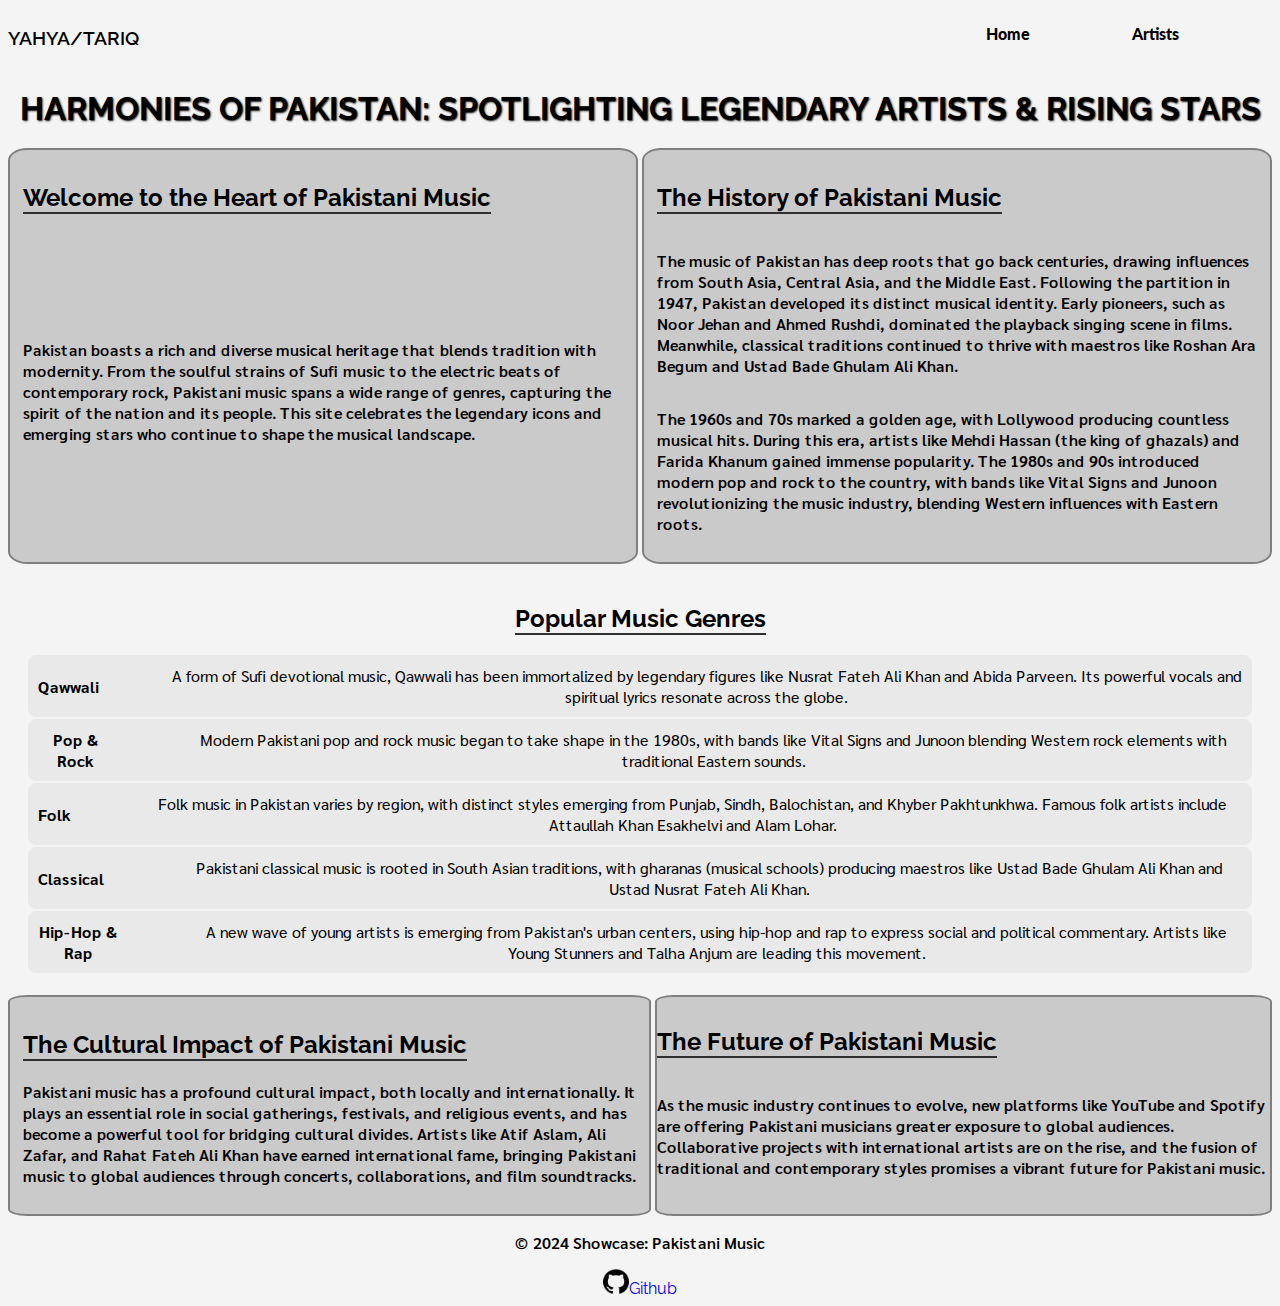
<file: index.html>
<!DOCTYPE html>
<html lang="en">
<head>
    <meta charset="UTF-8">
    <meta name="viewport" content="width=device-width, initial-scale=1.0">
    <title>Showcase: Pakistani Music</title>
    <link href="https://fonts.googleapis.com/css2?family=Raleway:ital,wght@0,800;1,800&display=swap" rel="stylesheet">
    <link href="https://fonts.googleapis.com/css2?family=Lato:wght@100;900&display=swap" rel="stylesheet">
    <link href="https://fonts.googleapis.com/css2?family=Sarabun:ital,wght@0,100;0,200;0,300;0,400;0,500;0,600;0,700;0,800;1,100;1,200;1,300;1,400;1,500;1,600;1,700;1,800&family=Satisfy&display=swap" rel="stylesheet">
    <link rel="stylesheet" href="styles.css">
</head>


<header id = "home">
        <nav>
                <p>Yahya/Tariq</p>
                <ul>
                        <li><a href="#home">Home</a></li>
                        <li><a href="artists.html">Artists</a></li>
                </ul>
        </nav>
        <h1>Harmonies of Pakistan: Spotlighting Legendary Artists & Rising Stars</h1>
</header>


<body id = "index">
        <main >
                <div class = "y">
                <section class="intro">
                        <h2>Welcome to the Heart of Pakistani Music</h2>
                        <p>
                                Pakistan boasts a rich and diverse musical heritage that blends tradition with modernity. From the soulful strains of Sufi music to the electric beats of contemporary rock, Pakistani music spans a wide range of genres, capturing the spirit of the nation and its people. This site celebrates the legendary icons and emerging stars who continue to shape the musical landscape.
                        </p>
                </section>

                <section class="history">
                        <h2>The History of Pakistani Music</h2>
                        <p>
                            The music of Pakistan has deep roots that go back centuries, drawing influences from South Asia, Central Asia, and the Middle East. Following the partition in 1947, Pakistan developed its distinct musical identity. Early pioneers, such as Noor Jehan and Ahmed Rushdi, dominated the playback singing scene in films. Meanwhile, classical traditions continued to thrive with maestros like Roshan Ara Begum and Ustad Bade Ghulam Ali Khan.
                        </p>
                        <p>
                            The 1960s and 70s marked a golden age, with Lollywood producing countless musical hits. During this era, artists like Mehdi Hassan (the king of ghazals) and Farida Khanum gained immense popularity. The 1980s and 90s introduced modern pop and rock to the country, with bands like Vital Signs and Junoon revolutionizing the music industry, blending Western influences with Eastern roots.
                        </p>
                    </section>
                </div>
                <div class ="z">
                <section class="genres">
                        <h2>Popular Music Genres</h2>
                        <ul>
                                <li>
                                    <strong>Qawwali</strong> A form of Sufi devotional music, Qawwali has been immortalized by legendary figures like Nusrat Fateh Ali Khan and Abida Parveen. Its powerful vocals and spiritual lyrics resonate across the globe.
                                </li>
                                <li>
                                    <strong>Pop & Rock</strong>  Modern Pakistani pop and rock music began to take shape in the 1980s, with bands like Vital Signs and Junoon blending Western rock elements with traditional Eastern sounds.
                                </li>
                                <li>
                                    <strong>Folk</strong> Folk music in Pakistan varies by region, with distinct styles emerging from Punjab, Sindh, Balochistan, and Khyber Pakhtunkhwa. Famous folk artists include Attaullah Khan Esakhelvi and Alam Lohar.
                                </li>
                                <li>
                                    <strong>Classical</strong> Pakistani classical music is rooted in South Asian traditions, with gharanas (musical schools) producing maestros like Ustad Bade Ghulam Ali Khan and Ustad Nusrat Fateh Ali Khan.
                                </li>
                                <li>
                                    <strong>Hip-Hop & Rap</strong> A new wave of young artists is emerging from Pakistan's urban centers, using hip-hop and rap to express social and political commentary. Artists like Young Stunners and Talha Anjum are leading this movement.
                                </li>
                        </ul>
                </section>
                </div>
                <div class = "x">
                <section class="cultural-impact">
                        <h2>The Cultural Impact of Pakistani Music</h2>
                        <p>
                                Pakistani music has a profound cultural impact, both locally and internationally. It plays an essential role in social gatherings, festivals, and religious events, and has become a powerful tool for bridging cultural divides. Artists like Atif Aslam, Ali Zafar, and Rahat Fateh Ali Khan have earned international fame, bringing Pakistani music to global audiences through concerts, collaborations, and film soundtracks.
                        </p>
                </section>

                <section class="future-of-music">
                        <h2>The Future of Pakistani Music</h2>
                        <p>
                                As the music industry continues to evolve, new platforms like YouTube and Spotify are offering Pakistani musicians greater exposure to global audiences. Collaborative projects with international artists are on the rise, and the fusion of traditional and contemporary styles promises a vibrant future for Pakistani music.
                        </p>
                </section>
                </div>
        </main>
</body>


<footer>
        <p>© 2024 Showcase: Pakistani Music</p>
        <a href="https://github.com/YahyaTariq?tab=repositories"><img src="github.png" alt="Github">Github</a>
</footer>

</html>
</file>
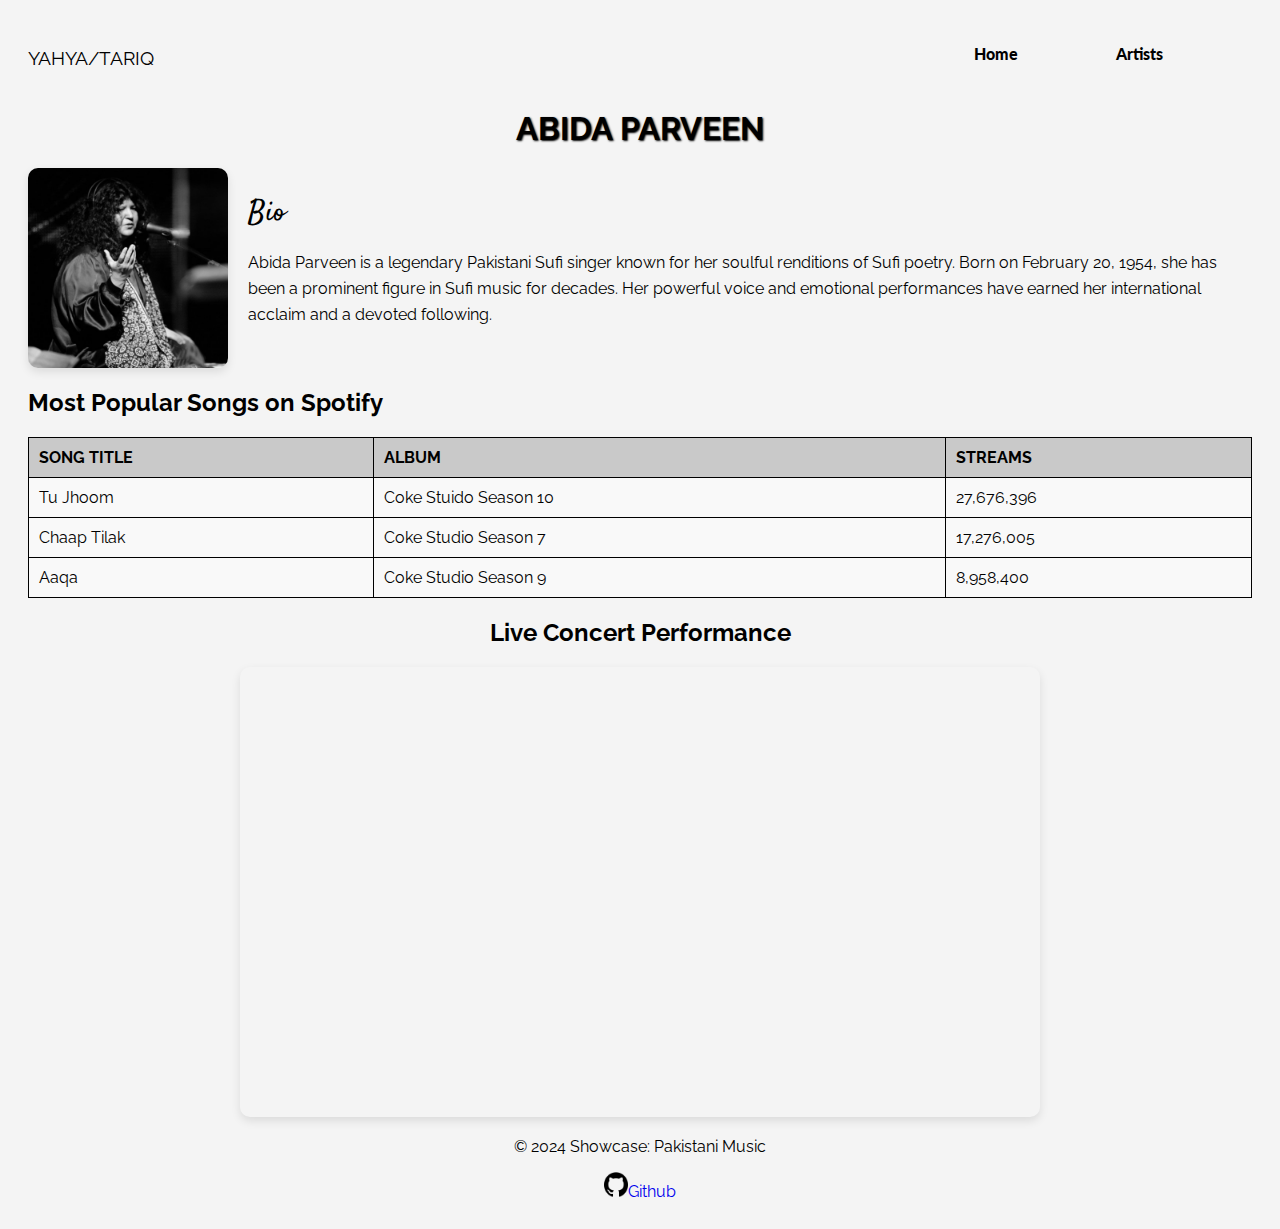
<file: abida-showcase.html>
<!DOCTYPE html>
<html lang="en">
<head>
    <meta charset="UTF-8">
    <meta name="viewport" content="width=device-width, initial-scale=1.0">
    <title>Abida Parveen Showcase</title>
    <link href="https://fonts.googleapis.com/css2?family=Raleway:ital,wght@0,800;1,800&display=swap" rel="stylesheet">
    <link href="https://fonts.googleapis.com/css2?family=Lato:wght@100;900&display=swap" rel="stylesheet">
    <link href="https://fonts.googleapis.com/css2?family=Satisfy&display=swap" rel="stylesheet">
    <link rel="stylesheet" href="styles.css">
</head>

<header id = "home">
    <nav>
        <p>Yahya/Tariq</p>
        <ul>
            <li><a href="index.html">Home</a></li>
            <li><a href="artists.html">Artists</a></li>
        </ul>
    </nav>
    <h1>Abida Parveen</h1>
</header>

<body class = "showcase">
    <main>
        <section class="bio">
            <img src="abida.jpg" alt="Abida Parveen">
            <div>
                <h2>Bio</h2>
                <p>
                    Abida Parveen is a legendary Pakistani Sufi singer known for her soulful renditions of Sufi poetry. Born on February 20, 1954, she has been a prominent figure in Sufi music for decades. Her powerful voice and emotional performances have earned her international acclaim and a devoted following.
                </p>
            </div>
        </section>

        <section class="songs">
            <h2>Most Popular Songs on Spotify</h2>
            <table>
                <thead>
                    <tr>
                        <th>Song Title</th>
                        <th>Album</th>
                        <th>Streams</th>
                    </tr>
                </thead>
                <tbody>
                    <tr>
                        <td>Tu Jhoom</td>
                        <td>Coke Stuido Season 10</td>
                        <td>27,676,396</td>
                    </tr>
                    <tr>
                        <td>Chaap Tilak</td>
                        <td>Coke Studio Season 7</td>
                        <td>17,276,005</td>
                    </tr>
                    <tr>
                        <td>Aaqa</td>
                        <td>Coke Studio Season 9</td>
                        <td>8,958,400</td>
                    </tr>
                </tbody>
            </table>
        </section>

        <section class="video">
            <h2>Live Concert Performance</h2>
            <iframe src="https://www.youtube.com/embed/SvHOYvUXHEM" frameborder="0" allowfullscreen></iframe>
        </section>
    </main>
</body>

<footer>
    <p>© 2024 Showcase: Pakistani Music</p>
    <a href="https://github.com/YahyaTariq?tab=repositories"><img src="github.png" alt="Github">Github</a>
</footer>

</html>
</file>
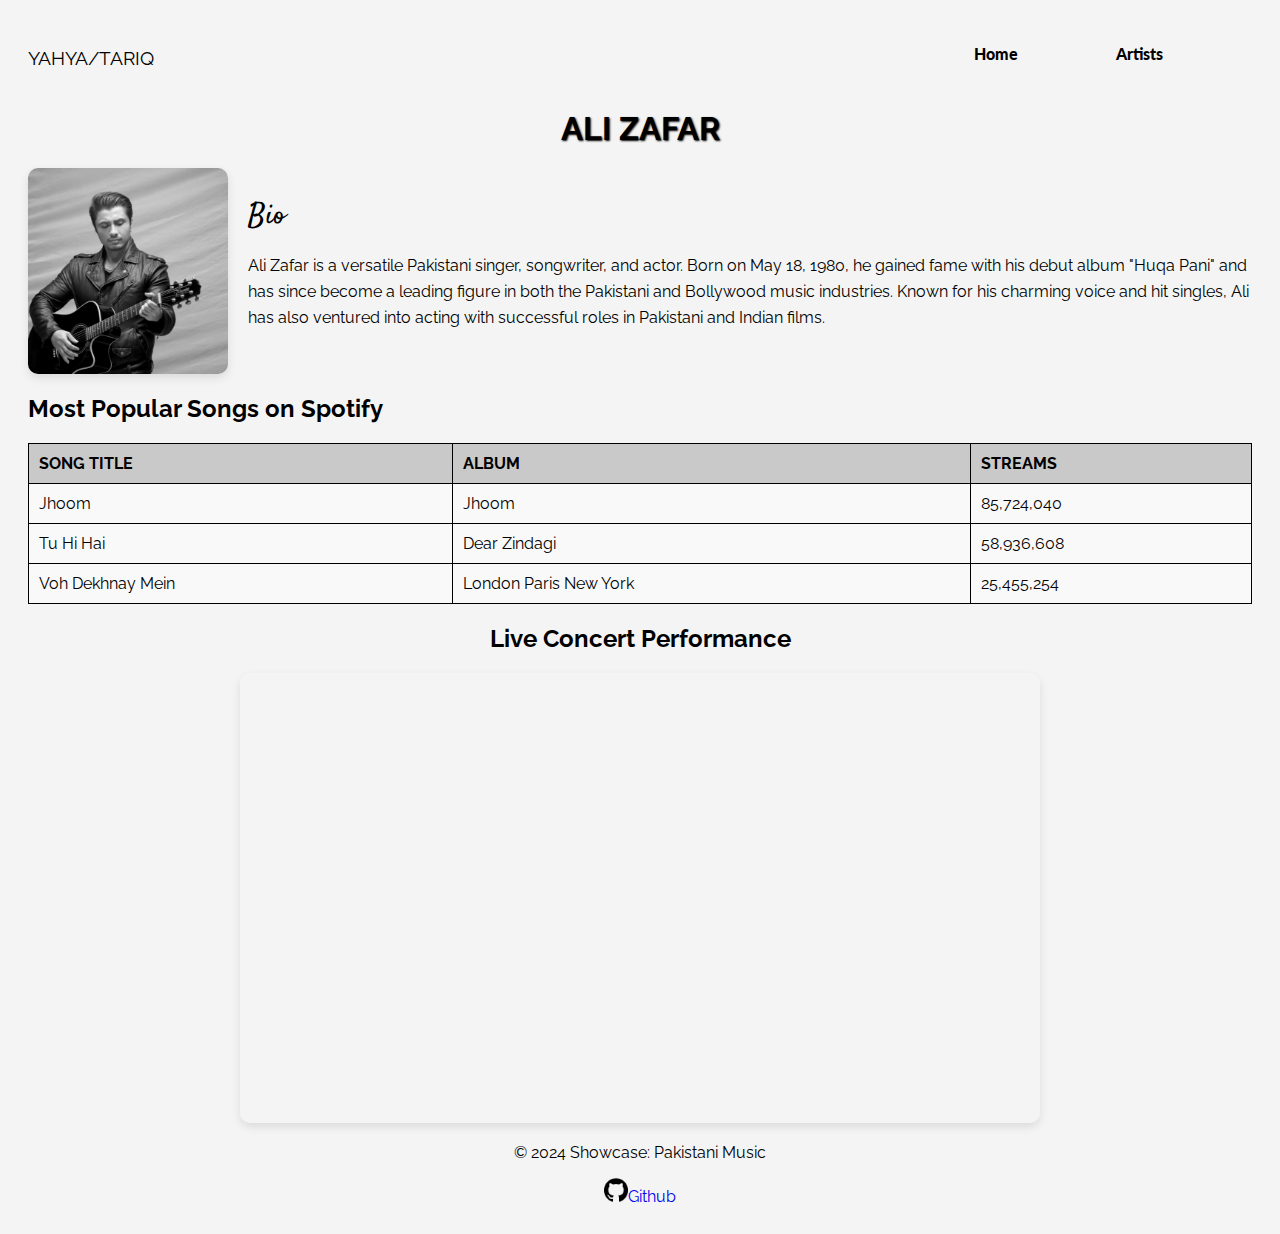
<file: ali-showcase.html>
<!DOCTYPE html>
<html lang="en">
<head>
    <meta charset="UTF-8">
    <meta name="viewport" content="width=device-width, initial-scale=1.0">
    <title>Ali Zafar Showcase</title>
    <link href="https://fonts.googleapis.com/css2?family=Raleway:ital,wght@0,800;1,800&display=swap" rel="stylesheet">
    <link href="https://fonts.googleapis.com/css2?family=Lato:wght@100;900&display=swap" rel="stylesheet">
    <link href="https://fonts.googleapis.com/css2?family=Satisfy&display=swap" rel="stylesheet">
    <link rel="stylesheet" href="styles.css">
</head>

<header id = "home">
    <nav>
        <p>Yahya/Tariq</p>
        <ul>
            <li><a href="index.html">Home</a></li>
            <li><a href="artists.html">Artists</a></li>
        </ul>
    </nav>
    <h1>Ali Zafar</h1>
</header>

<body class = "showcase">
    <main>
        <section class="bio">
            <img src="ali.jpg" alt = "Ali Zafar">
            <div>
                <h2>Bio</h2>
                <p>
                    Ali Zafar is a versatile Pakistani singer, songwriter, and actor. Born on May 18, 1980, he gained fame with his debut album "Huqa Pani" and has since become a leading figure in both the Pakistani and Bollywood music industries. Known for his charming voice and hit singles, Ali has also ventured into acting with successful roles in Pakistani and Indian films.
                </p>
            </div>
        </section>

        <section class="songs">
            <h2>Most Popular Songs on Spotify</h2>
            <table>
                <thead>
                    <tr>
                        <th>Song Title</th>
                        <th>Album</th>
                        <th>Streams</th>
                    </tr>
                </thead>
                <tbody>
                    <tr>
                        <td>Jhoom</td>
                        <td>Jhoom</td>
                        <td>85,724,040</td>
                    </tr>
                    <tr>
                        <td>Tu Hi Hai</td>
                        <td>Dear Zindagi</td>
                        <td>58,936,608</td>
                    </tr>
                    <tr>
                        <td>Voh Dekhnay Mein</td>
                        <td>London Paris New York</td>
                        <td>25,455,254</td>
                    </tr>
                </tbody>
            </table>
        </section>

        <section class="video">
            <h2>Live Concert Performance</h2>
            <iframe src="https://www.youtube.com/embed/PK_wk2uaq-E" frameborder="0" allowfullscreen></iframe>
        </section>
    </main>



</body>

<footer>
    <p>© 2024 Showcase: Pakistani Music</p>
    <a href="https://github.com/YahyaTariq?tab=repositories"><img src="github.png" alt="Github">Github</a>
</footer>
</html>
</file>
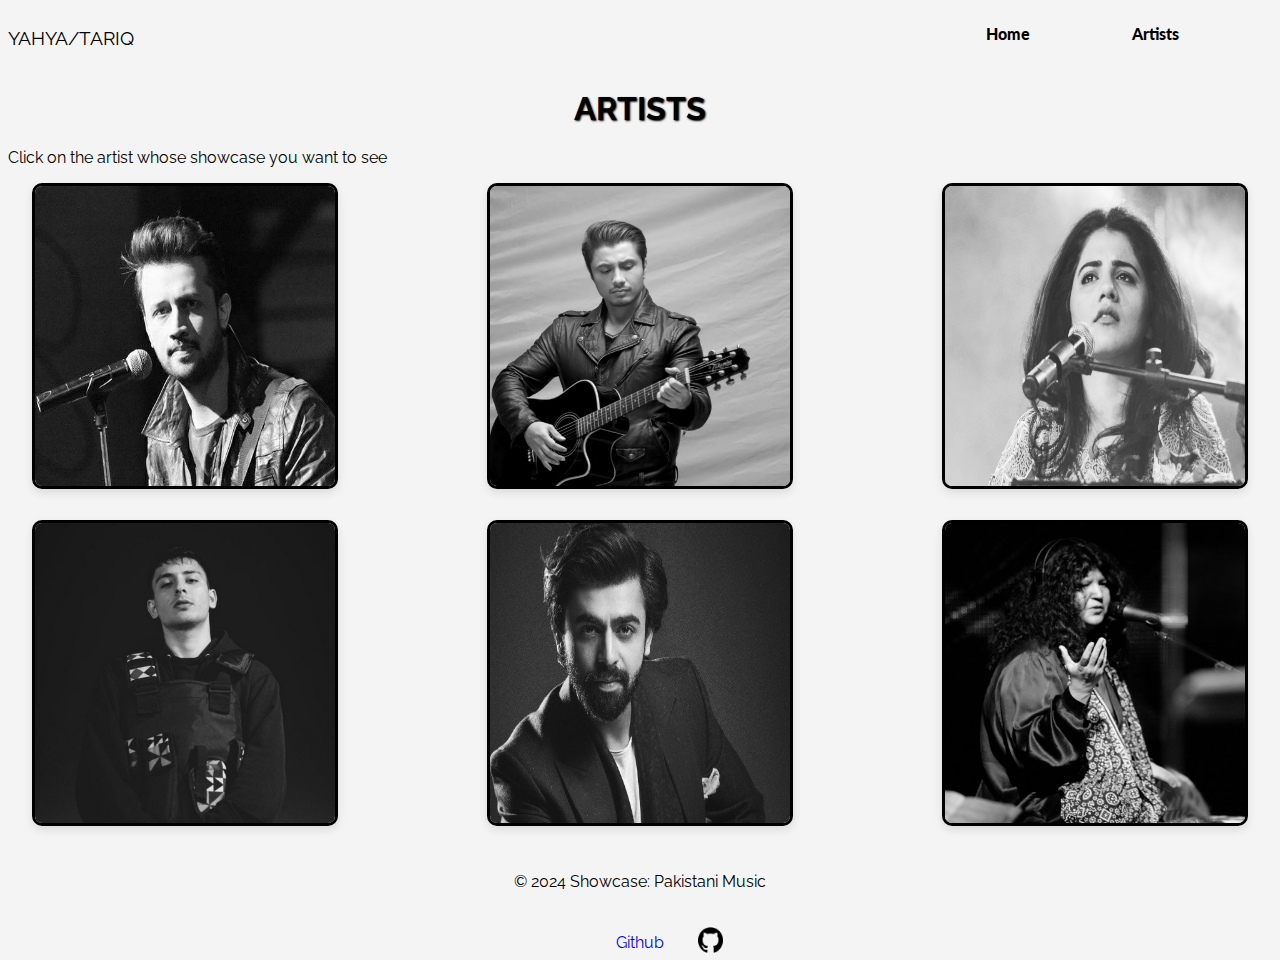
<file: artists.html>
<!DOCTYPE html>
<html lang="en">
<head>
    <meta charset="UTF-8">
    <meta name="viewport" content="width=device-width, initial-scale=1.0">
    <title>Showcase: Pakistani Music</title>
    <link href="https://fonts.googleapis.com/css2?family=Raleway:ital,wght@0,800;1,800&display=swap" rel="stylesheet">
    <link href="https://fonts.googleapis.com/css2?family=Lato:wght@100;900&display=swap" rel="stylesheet">
    <link rel="stylesheet" href="styles.css">
</head>


<header id = "home">
        <nav>
            <p>Yahya/Tariq</p>
                <ul>
                        <li><a href="index.html">Home</a></li>
                        <li><a href="#artists">Artists</a></li>
                </ul>
        </nav>
        <h1>ARTISTS</h1>
</header>


<body id = "artists">
    <main>
        <p>Click on the artist whose showcase you want to see</p>
        <section class = "container">
            <a href="atif-showcase.html"><img src="atif.jpg" alt="Atif Aslam"></a> 
            <a href="ali-showcase.html"><img src="ali.jpg" alt="Ali Zafar"></a> 
            <a href="qb-showcase.html"><img src="qb.jpg" alt="Quratulain Baloch"></a> 

            <a href="hasan-showcase.html"><img src="hasan.jpg" alt="Hasan Raheem"></a> 
            <a href="farhan-showcase.html"><img src="farhan.jpg" alt="Farhan Saeed"></a> 
            <a href="abida-showcase.html"><img src="abida.jpg" alt="Abida Parveen"></a>   

        </section>
    </main>
</body>


<footer>
    <p>© 2024 Showcase: Pakistani Music</p>
    <a href="https://github.com/YahyaTariq?tab=repositories"><img id = "footer" src="github.png" alt="Github">Github</a>
</footer>

</html>
</file>
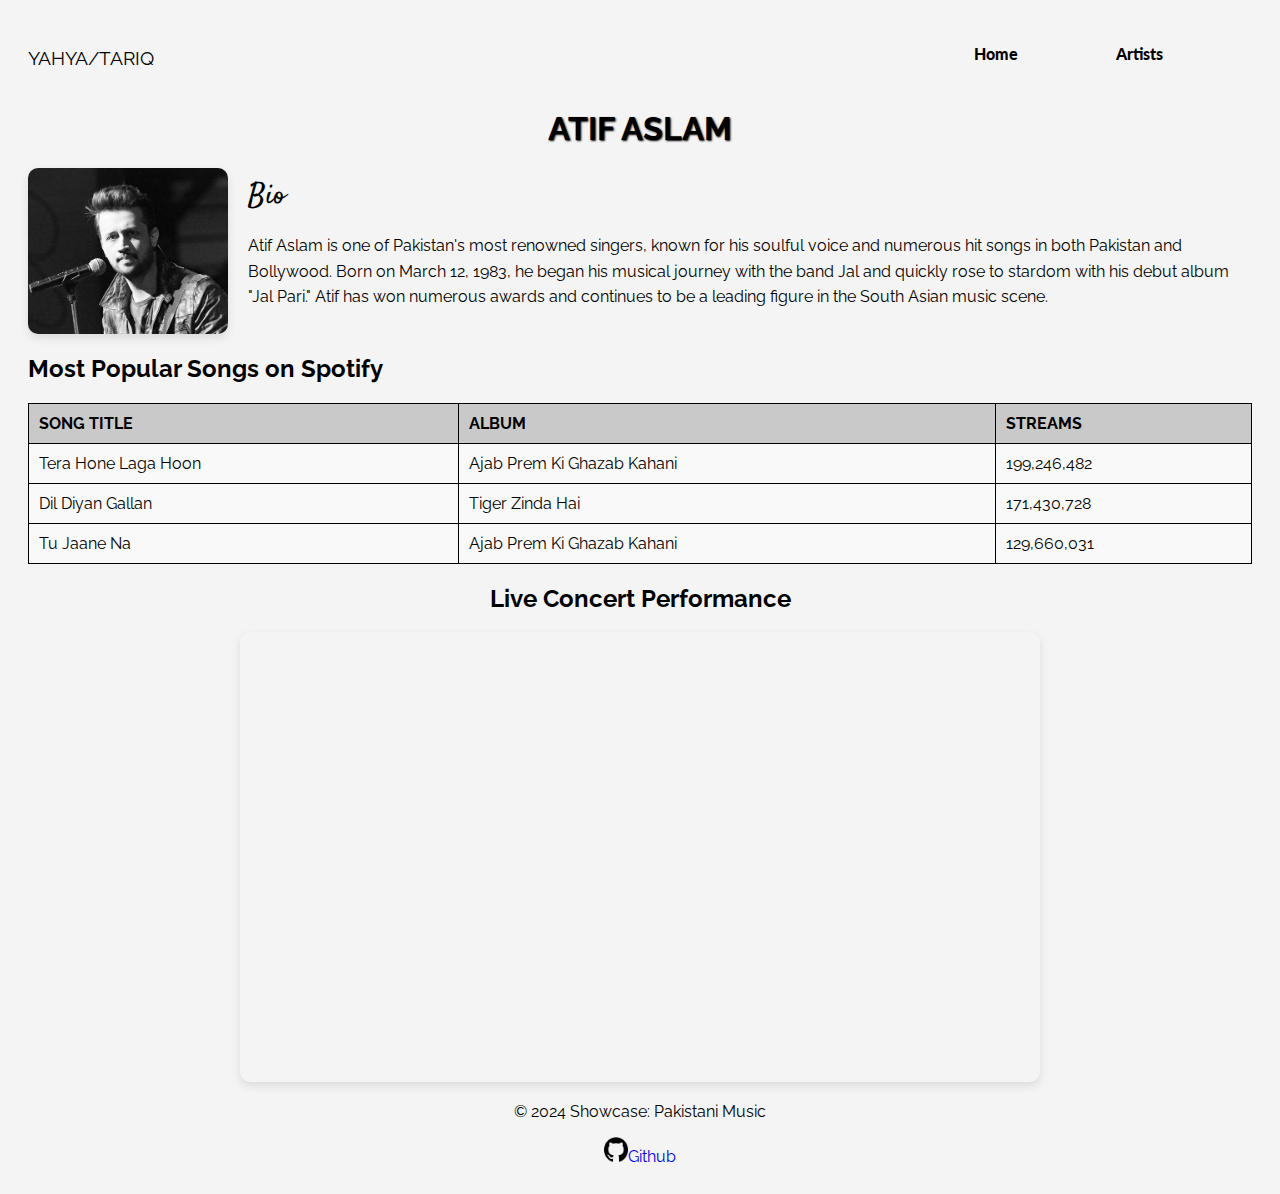
<file: atif-showcase.html>
<!DOCTYPE html>
<html lang="en">
<head>
    <meta charset="UTF-8">
    <meta name="viewport" content="width=device-width, initial-scale=1.0">
    <title>Atif Aslam Showcase</title>
    <link href="https://fonts.googleapis.com/css2?family=Raleway:ital,wght@0,800;1,800&display=swap" rel="stylesheet">
    <link href="https://fonts.googleapis.com/css2?family=Lato:wght@100;900&display=swap" rel="stylesheet">
    <link href="https://fonts.googleapis.com/css2?family=Satisfy&display=swap" rel="stylesheet">
    <link rel="stylesheet" href="styles.css">
</head>

<header id = "home">
        <nav>
            <p>Yahya/Tariq</p>
            <ul>
                <li><a href="index.html">Home</a></li>
                <li><a href="artists.html">Artists</a></li>
            </ul>
        </nav>
        <h1>Atif Aslam</h1>
</header>

<body class = "showcase">
    <main>
        <section class="bio">
            <img src="atif.jpg" alt="Atif Aslam">
            <div class=>
                <h2>Bio</h2>
                <p>
                    Atif Aslam is one of Pakistan's most renowned singers, known for his soulful voice and numerous hit songs in both Pakistan and Bollywood. Born on March 12, 1983, he began his musical journey with the band Jal and quickly rose to stardom with his debut album "Jal Pari." Atif has won numerous awards and continues to be a leading figure in the South Asian music scene.
                </p>
            </div>
        </section>

        <section class="songs">
            <h2>Most Popular Songs on Spotify</h2>
            <table>
                <thead>
                    <tr>
                        <th>Song Title</th>
                        <th>Album</th>
                        <th>Streams</th>
                    </tr>
                </thead>
                <tbody>
                    <tr>
                        <td>Tera Hone Laga Hoon</td>
                        <td>Ajab Prem Ki Ghazab Kahani</td>
                        <td>199,246,482</td>
                    </tr>
                    <tr>
                        <td>Dil Diyan Gallan</td>
                        <td>Tiger Zinda Hai</td>
                        <td>171,430,728</td>
                    </tr>
                    <tr>
                        <td>Tu Jaane Na</td>
                        <td>Ajab Prem Ki Ghazab Kahani</td>
                        <td>129,660,031</td>
                    </tr>
                </tbody>
            </table>
        </section>

        <section class="video">
            <h2>Live Concert Performance</h2>
            <iframe src="https://www.youtube.com/embed/M4ZTOOuRPOs" frameborder="0" allowfullscreen></iframe>
        </section>
    </main>
</body>


<footer>
    <p>© 2024 Showcase: Pakistani Music</p>
    <a href="https://github.com/YahyaTariq?tab=repositories"><img src="github.png" alt="Github">Github</a>
</footer>

</html>
</file>
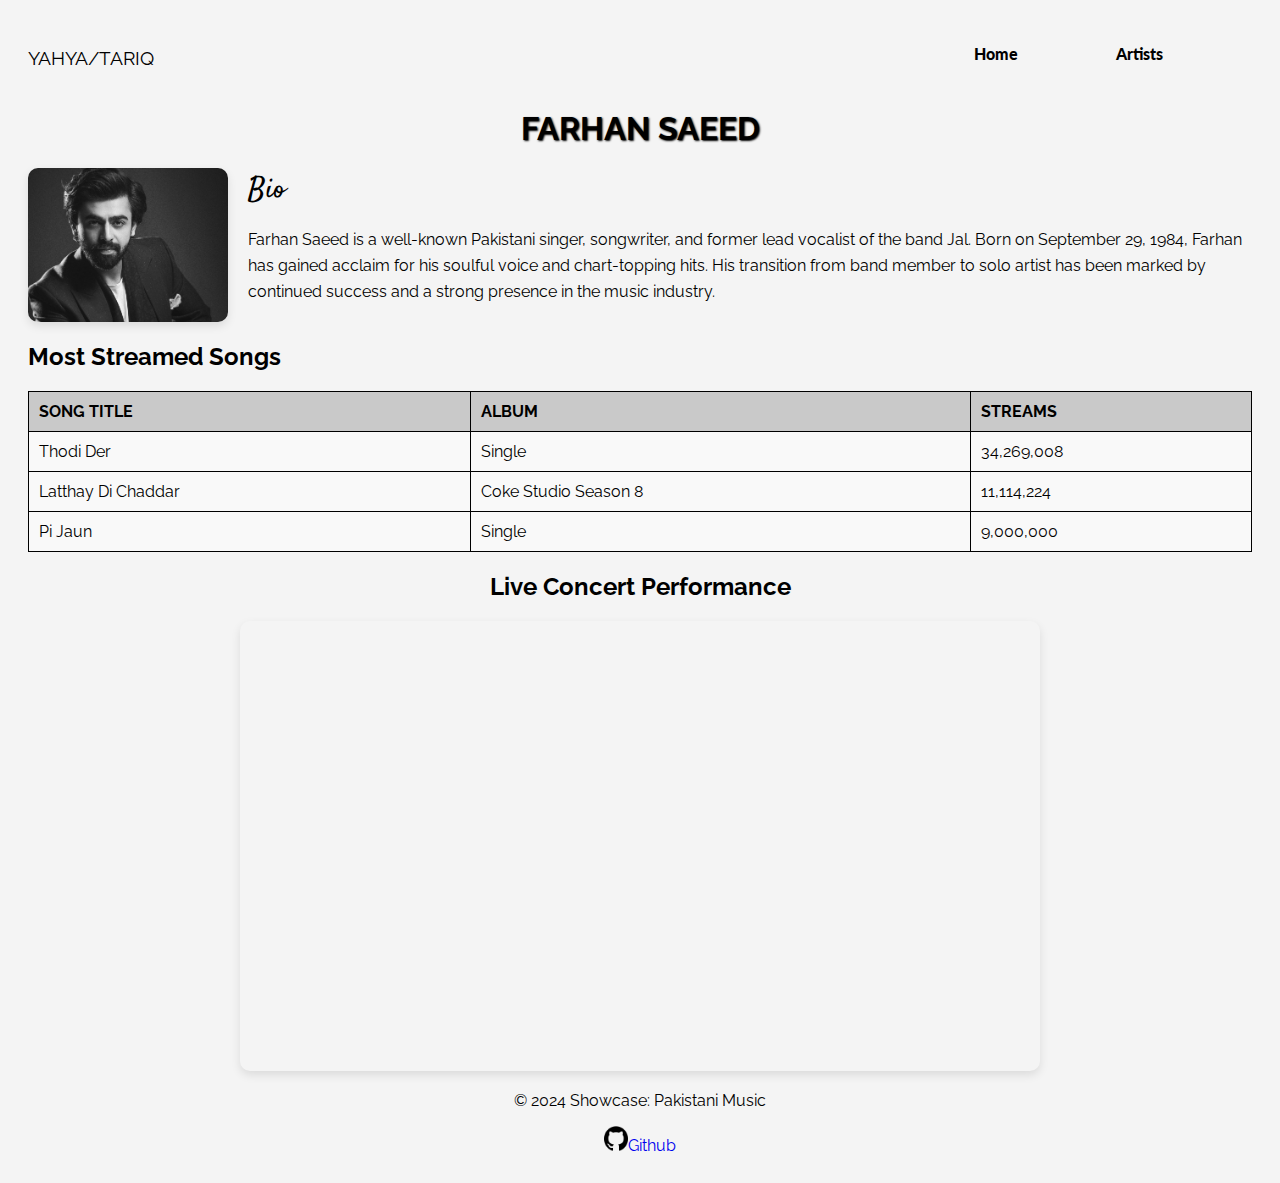
<file: farhan-showcase.html>
<!DOCTYPE html>
<html lang="en">
<head>
    <meta charset="UTF-8">
    <meta name="viewport" content="width=device-width, initial-scale=1.0">
    <title>Farhan Saeed Showcase</title>
    <link href="https://fonts.googleapis.com/css2?family=Raleway:ital,wght@0,800;1,800&display=swap" rel="stylesheet">
    <link href="https://fonts.googleapis.com/css2?family=Lato:wght@100;900&display=swap" rel="stylesheet">
    <link href="https://fonts.googleapis.com/css2?family=Satisfy&display=swap" rel="stylesheet">
    <link rel="stylesheet" href="styles.css">
</head>


<header id = "home">
        <nav>
            <p>Yahya/Tariq</p>
            <ul>
                <li><a href="index.html">Home</a></li>
                <li><a href="artists.html">Artists</a></li>
            </ul>
        </nav>
        <h1>Farhan Saeed</h1>
</header>

<body class = "showcase">
    <main>
        <section class="bio">
            <img src="farhan.jpg" alt="Farhan Saeed">
            <div>
                <h2>Bio</h2>
                <p>
                    Farhan Saeed is a well-known Pakistani singer, songwriter, and former lead vocalist of the band Jal. Born on September 29, 1984, Farhan has gained acclaim for his soulful voice and chart-topping hits. His transition from band member to solo artist has been marked by continued success and a strong presence in the music industry.
                </p>
            </div>
        </section>

        <section class="songs">
            <h2>Most Streamed Songs</h2>
            <table>
                <thead>
                    <tr>
                        <th>Song Title</th>
                        <th>Album</th>
                        <th>Streams</th>
                    </tr>
                </thead>
                <tbody>
                    <tr>
                        <td>Thodi Der</td>
                        <td>Single</td>
                        <td>34,269,008</td>
                    </tr>
                    <tr>
                        <td>Latthay Di Chaddar</td>
                        <td>Coke Studio Season 8</td>
                        <td>11,114,224</td>
                    </tr>
                    <tr>
                        <td>Pi Jaun</td>
                        <td>Single</td>
                        <td>9,000,000</td>
                    </tr>
                </tbody>
            </table>
        </section>

        <section class="video">
            <h2>Live Concert Performance</h2>
            <iframe src="https://www.youtube.com/embed/fmfiI1uFRRA" frameborder="0" allowfullscreen></iframe>
        </section>
    </main>
</body>

<footer>
    <p>© 2024 Showcase: Pakistani Music</p>
    <a href="https://github.com/YahyaTariq?tab=repositories"><img src="github.png" alt="Github">Github</a>
</footer>

</html>
</file>
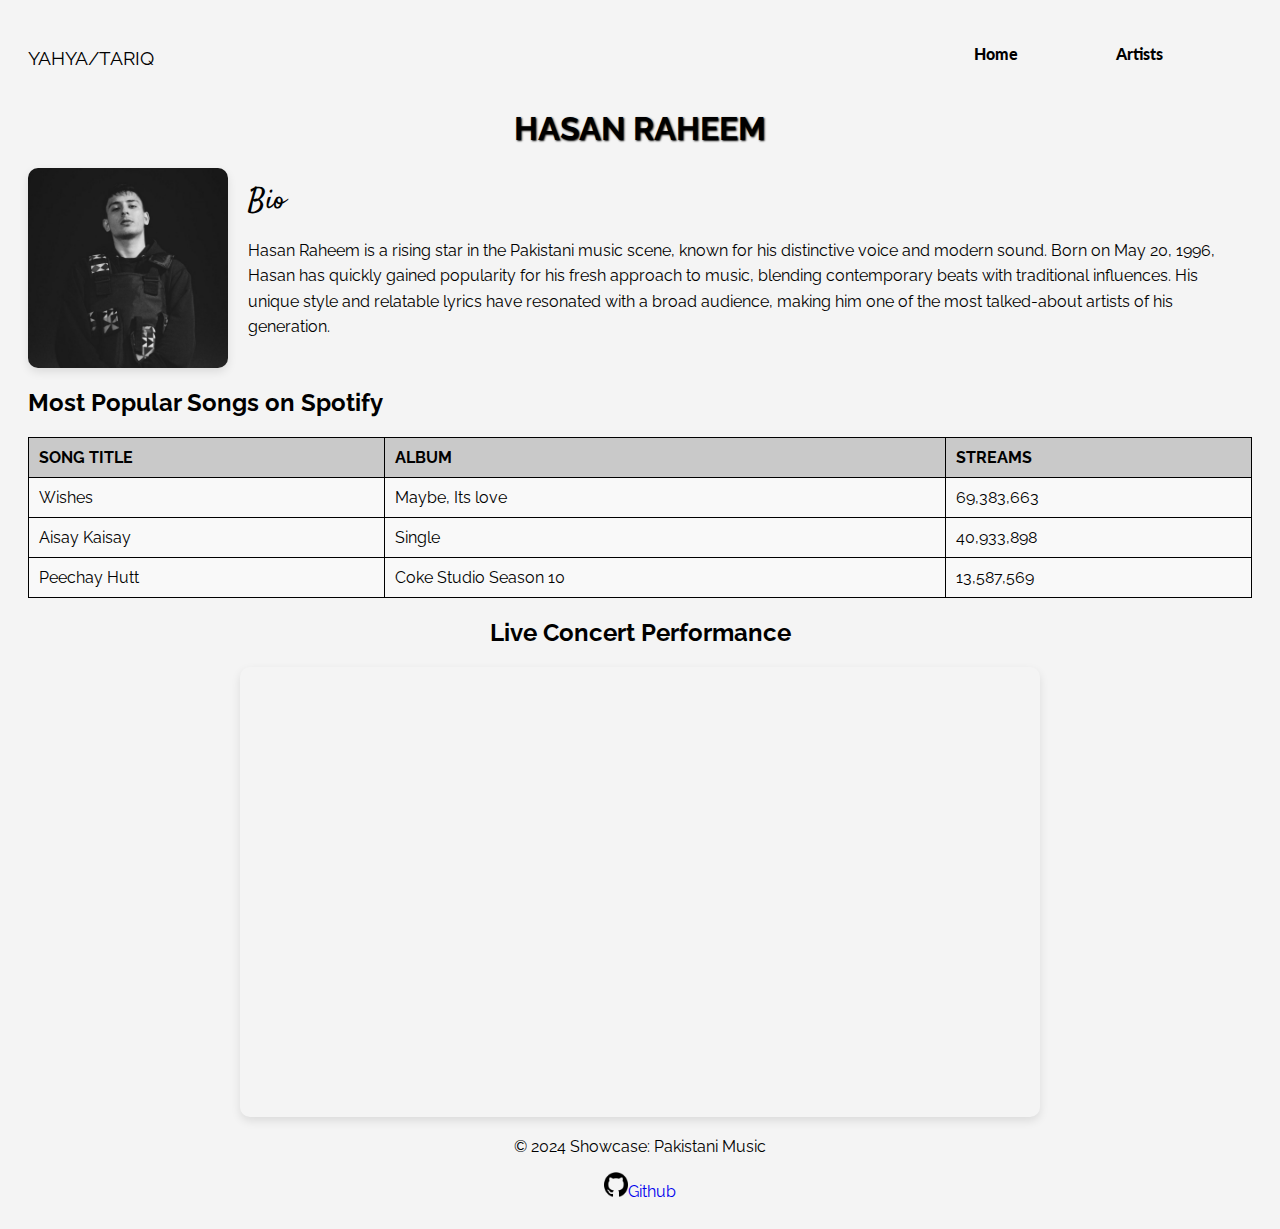
<file: hasan-showcase.html>
<!DOCTYPE html>
<html lang="en">
<head>
    <meta charset="UTF-8">
    <meta name="viewport" content="width=device-width, initial-scale=1.0">
    <title>Hasan Raheem Showcase</title>
    <link href="https://fonts.googleapis.com/css2?family=Raleway:ital,wght@0,800;1,800&display=swap" rel="stylesheet">
    <link href="https://fonts.googleapis.com/css2?family=Lato:wght@100;900&display=swap" rel="stylesheet">
    <link href="https://fonts.googleapis.com/css2?family=Satisfy&display=swap" rel="stylesheet">
    <link rel="stylesheet" href="styles.css">
</head>

<header id = "home">
    <nav>
        <p>Yahya/Tariq</p>
        <ul>
            <li><a href="index.html">Home</a></li>
            <li><a href="artists.html">Artists</a></li>
        </ul>
    </nav>
    <h1>Hasan Raheem</h1>
</header>

<body class = "showcase">
    <main>
        <section class="bio">
            <img src="hasan.jpg" alt="Hasan Raheem">
            <div>
                <h2>Bio</h2>
                <p>
                    Hasan Raheem is a rising star in the Pakistani music scene, known for his distinctive voice and modern sound. Born on May 20, 1996, Hasan has quickly gained popularity for his fresh approach to music, blending contemporary beats with traditional influences. His unique style and relatable lyrics have resonated with a broad audience, making him one of the most talked-about artists of his generation.
                </p>
            </div>
        </section>

        <section class="songs">
            <h2>Most Popular Songs on Spotify</h2>
            <table>
                <thead>
                    <tr>
                        <th>Song Title</th>
                        <th>Album</th>
                        <th>Streams</th>
                    </tr>
                </thead>
                <tbody>
                    <tr>
                        <td>Wishes</td>
                        <td>Maybe, Its love</td>
                        <td>69,383,663</td>
                    </tr>
                    <tr>
                        <td>Aisay Kaisay</td>
                        <td>Single</td>
                        <td>40,933,898</td>
                    </tr>
                    <tr>
                        <td>Peechay Hutt</td>
                        <td>Coke Studio Season 10</td>
                        <td>13,587,569</td>
                    </tr>
                </tbody>
            </table>
        </section>

        <section class="video">
            <h2>Live Concert Performance</h2>
            <iframe width="560" height="315" src="https://www.youtube.com/embed/tFinbbSnBhI" frameborder="0" allowfullscreen></iframe>
        </section>
    </main>



</body>

<footer>
    <p>© 2024 Showcase: Pakistani Music</p>
    <a href="https://github.com/YahyaTariq?tab=repositories"><img src="github.png" alt="Github">Github</a>
</footer>

</html>
</file>
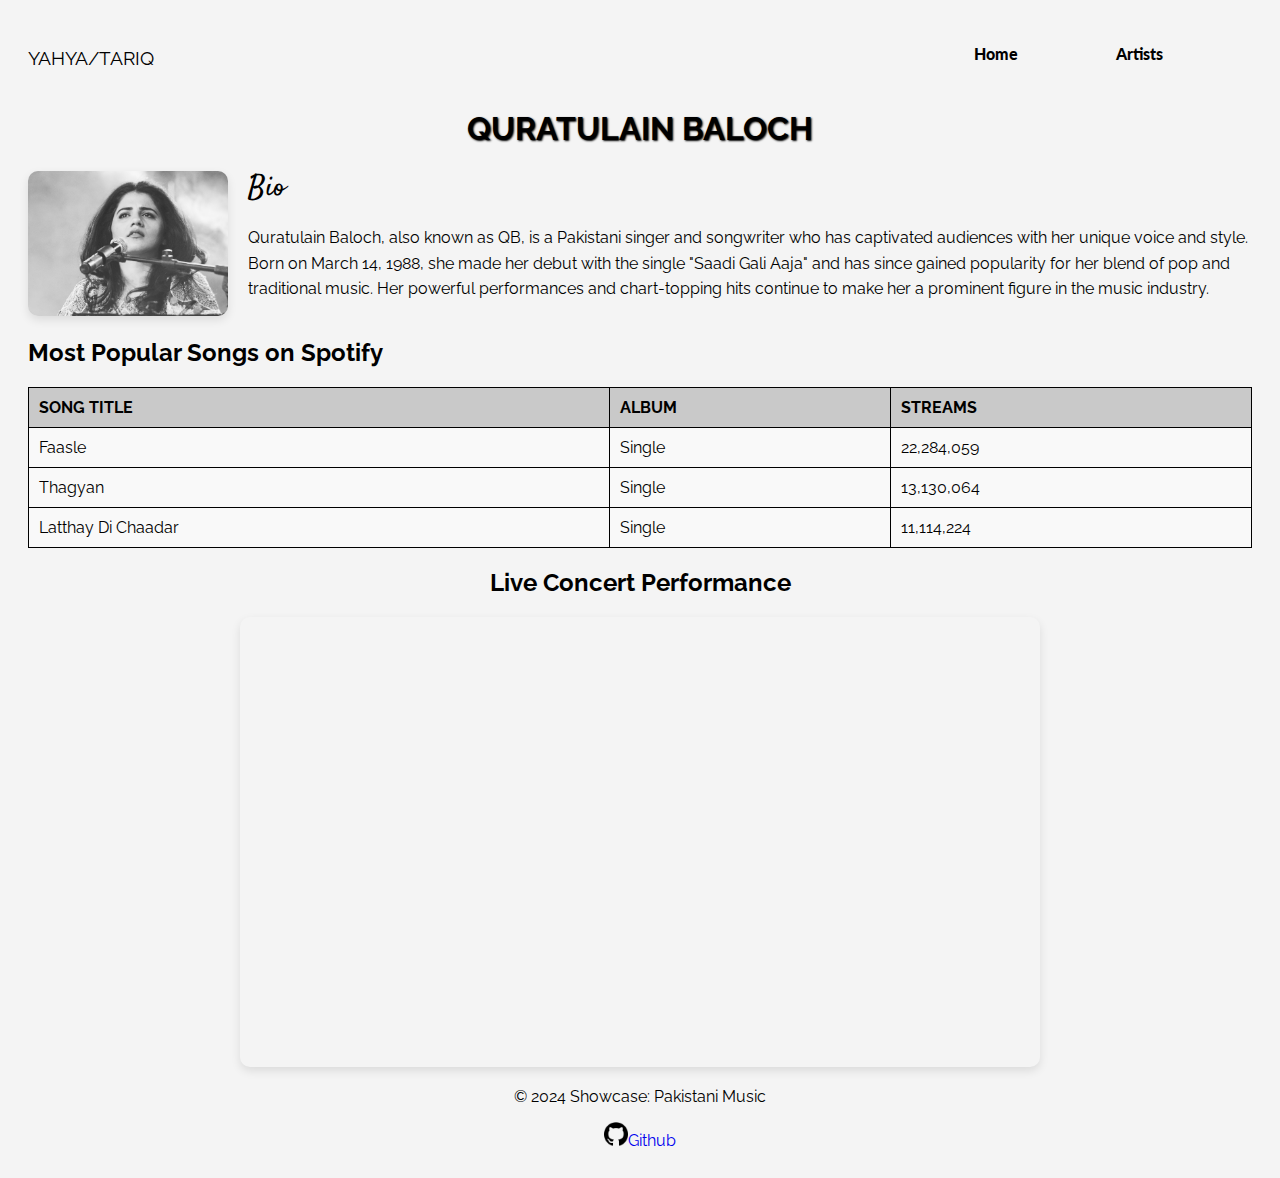
<file: qb-showcase.html>
<!DOCTYPE html>
<html lang="en">
<head>
    <meta charset="UTF-8">
    <meta name="viewport" content="width=device-width, initial-scale=1.0">
    <title>Quratulain Baloch Showcase</title>
    <link href="https://fonts.googleapis.com/css2?family=Raleway:ital,wght@0,800;1,800&display=swap" rel="stylesheet">
    <link href="https://fonts.googleapis.com/css2?family=Lato:wght@100;900&display=swap" rel="stylesheet">
    <link href="https://fonts.googleapis.com/css2?family=Satisfy&display=swap" rel="stylesheet">
    <link rel="stylesheet" href="styles.css">
</head>

<header id = "home">
    <nav>
        <p>Yahya/Tariq</p>
        <ul>
            <li><a href="index.html">Home</a></li>
            <li><a href="artists.html">Artists</a></li>
        </ul>
    </nav>
    <h1>Quratulain Baloch</h1>
</header>

<body class = "showcase">
    <main>
        <section class="bio">
            <img src="qb.jpg" alt="Quratulain Baloch">
            <div class>
                <h2>Bio</h2>
                <p>
                    Quratulain Baloch, also known as QB, is a Pakistani singer and songwriter who has captivated audiences with her unique voice and style. Born on March 14, 1988, she made her debut with the single "Saadi Gali Aaja" and has since gained popularity for her blend of pop and traditional music. Her powerful performances and chart-topping hits continue to make her a prominent figure in the music industry.
                </p>
            </div>
        </section>

        <section class="songs">
            <h2>Most Popular Songs on Spotify</h2>
            <table>
                <thead>
                    <tr>
                        <th>Song Title</th>
                        <th>Album</th>
                        <th>Streams</th>
                    </tr>
                </thead>
                <tbody>
                    <tr>
                        <td>Faasle</td>
                        <td>Single</td>
                        <td>22,284,059</td>
                    </tr>
                    <tr>
                        <td>Thagyan</td>
                        <td>Single</td>
                        <td>13,130,064</td>
                    </tr>
                    <tr>
                        <td>Latthay Di Chaadar</td>
                        <td>Single</td>
                        <td>11,114,224</td>
                    </tr>
                </tbody>
            </table>
        </section>

        <section class="video">
            <h2>Live Concert Performance</h2>
            <iframe src="https://www.youtube.com/embed/paDBzfDnQkE" frameborder="0" allowfullscreen></iframe>
        </section>
    </main>

</body>

<footer>
    <p>© 2024 Showcase: Pakistani Music</p>
    <a href="https://github.com/YahyaTariq?tab=repositories"><img src="github.png" alt="Github">Github</a>
</footer>

</html>
</file>
<file: styles.css>
/* Header Styles */

header nav {
    display: flex;
    justify-content: space-between;
}
#home nav p {
    text-transform: uppercase;
    font-family: "Raleway", sans-serif;
    justify-content: flex-start;
    color: black;
    font-size: larger;
}
header ul {
    width: 30%;
    display: flex;
    justify-content: space-evenly;
}
header ul  li {
    display: inline;
    list-style-type: none;
    justify-content: space-evenly;
    gap: 1%;
    font-family: "Lato", sans-serif;
    font-weight: 900;
    transition: padding 2s, transform 1s;
}

header ul li:hover {
    transform: scale(1.02);
    padding: 10px;
}

header h1 {
    font-family: "Raleway", sans-serif;
    text-transform: uppercase;
    text-align: center;
    color: black;
    text-shadow:  1px 1px 2px black;
    transition: all 2s;
}

header h1:hover {
    transform: scale(1.1 );
}

header ul a {
    text-decoration: none;
    color: black;
    transition: all 0.5s ease-in;
    padding: 10px;

}

header ul a:hover {
    text-decoration: underline;
    border: 1px solid black;
    box-shadow:  0 0.5em 0.5em -0.4em black;
    transform: translateY(-1em);
}

/* Homepage Styles */
main {
    width: 100%;
}
#index {
    background-color: #f4f4f4;;
    color: black;
    font-family: "Raleway", "sans-serif";
    justify-content: flex-start;
    align-items: flex-start;
}

#index h2 {
    text-align: center;
    transition: all 2s;
    border-bottom: 2px solid #302f2f;
}
#index h2:hover {
    transform: scale(1.02);
}

#index p {
    font-weight: lighter;
    font-family: "Sarabun", sans-serif;
    font-weight: 600;
}
#index div {
    display: flex;
}
.intro {
    width: 50%;
    height: auto;
    display: flex;
    flex-wrap: wrap;
    margin-bottom: 0px;
    padding: 1%;
    justify-content: flex-start;
    align-items: flex-start;
    background-color: #cbcaca;
    border: 2px solid grey;
    border-radius: 3%;
    transition: all 1s ease-in;
    margin-right: 4px;
}


.history {
    justify-content: flex-start;
    width: 50%;
    height: auto;
    display: flex;
    flex-wrap: wrap;
    padding: 1%;
    margin: 0;
    align-items: flex-start;
    background-color: #cbcaca;
    border: 2px solid grey;
    border-radius: 3%;
    transition: all 1s ease-in;
}

.history:hover, .intro:hover {
    transform: translateY(-5px);
}

.z {
    width: 100%;
    display: flex;
    flex-wrap: wrap;
}

.genres {
    margin: 20px;
    display: flex;
    flex-wrap: wrap;
    flex-direction: row;
    justify-content: center;
    align-items: center;
}
.genres ul{
    justify-content: center;
    text-align: center;
    list-style-type: none;
    align-items: center;
    margin: 0;
    padding: 0;
}

.genres li {
    align-items: center;
    text-align: center;
    height: auto;
    gap: 6%;
    display: flex;
    font-family: "Sarabun", sans-serif;
    background-color: #cbcaca;
    margin-bottom: 2px;
    padding: 10px;
    border-radius: 8px;
    background: #e9e9e9;
    transition: background 0.3s ease-in-out, transform 0.3s ease-in-out;    
}

.genres li:hover {
    background: #d0d0d0;
    transform: translateY(-5px);
}

.x {
    display: flex;
}

.cultural-impact {
    width: 50%;
    height: auto;
    display: flex;
    flex-wrap: wrap;
    margin-bottom: 0px;
    margin-right: 4px;
    padding: 1%;
    justify-content: flex-start;
    align-items: flex-start;
    background-color: #cbcaca;
    border: 2px solid grey;
    border-radius: 3%;
    transition: all 1s ease-in;
}

.cultural-impact p {
    margin-top: 0;
    padding: 0;
}
.future-of-music {
    justify-content: flex-start;
    width: 50%;
    height: auto;
    display: flex;
    flex-wrap: wrap;
    align-items: flex-start;
    background-color: #cbcaca;
    border: 2px solid grey;
    border-radius: 3%;
    transition: all 1s ease-in;
}

.future-of-music h2 {
    padding-top: 10px;
    margin-bottom: 0;
}

.cultural-impact:hover, .future-of-music:hover {
    transform: translateY(-5px);
}

/* Artists Page Styles */

#artists {
    background-color: #f4f4f4;;
    color: black;
}

#artists h2 {
    text-align: center;
}

#artists p {
    font-family: "Raleway", "sans-serif";
}

.container {
    display: flex;
    flex-wrap: wrap;
    justify-content: space-around;
    gap: 8%;
    width: 100%;
}

.container img {
    width: 32%; 
    margin-bottom: 10%;
    border-radius: 10px;
    box-shadow: 0px 4px 10px rgba(0, 0, 0, 0.1);
    transition: transform 0.3s ease-in-out, box-shadow 0.3s ease-in-out;
}

.container img:hover {
    transform: scale(1.05);
    box-shadow: 0px 8px 20px rgba(0, 0, 0, 0.3);
}

#artists img {
    width: 300px;
    height: 300px;
    border: 3px solid black;
    display: flex;
    flex-direction: column;
}
#artists img:hover {
    cursor:pointer;
    border: 4px solid black;
    transform: scale(1.1);
}

/* Platforms Page Styles

#platforms {
    background-color: #f4f4f4;
    color: black;
}
.coke-studio {
    background-size: cover;
} */





/* Showcase Styles */

.showcase {
    background-color: #f4f4f4; /* Light background color for contrast */
    color: black;
    padding: 20px;
    font-family: 'Raleway', sans-serif;
}

.showcase .bio {
    display: flex;
    align-items: center;
    margin-bottom: 20px;
}
.showcase .bio:hover {
    border: 1px solid black;
}
.showcase .bio img {
    width: 200px; 
    height: auto;
    border-radius: 10px;
    box-shadow: 0px 4px 10px rgba(0, 0, 0, 0.1);
    margin-right: 20px;
    transition: all 0.3s ease-in-out;
}

.showcase .bio img:hover {
    transform: scale(1.05); /* Slightly zoom on hover */
    box-shadow: 2px 8px 20px rgba(0, 0, 0, 0.5);
}

.showcase .bio h2 {
    margin: 0;
    font-size: 1.8em;
    font-family: "Satisfy", cursive;
    font-weight: 400;
}

.showcase .bio p {
    font-size: 1em;
    line-height: 1.6;
}

.showcase .songs table {
    width: 100%;
    border-collapse: collapse;
    margin-bottom: 20px;
}

.showcase .songs table th, .showcase .songs table td {
    border: 1px solid black;
    padding: 10px;
    text-align: left;
}

.showcase .songs table th {
    background-color: #c9c9c9;
    text-transform: uppercase;
}

.showcase .songs table td {
    background-color: #f9f9f9;
}

.showcase .video {
    text-align: center;
}

.showcase .video iframe {
    width: 100%;
    max-width: 800px;
    height: 450px; 
    border: none;
    border-radius: 10px;
    box-shadow: 0px 4px 10px rgba(0, 0, 0, 0.1);
    transition: transform 0.3s ease-in-out, box-shadow 0.3s ease-in-out;
}

.showcase .video iframe:hover {
    transform: scale(1.05); 
    box-shadow: 0px 8px 20px rgba(0, 0, 0, 0.3);
}

/* Footer Stlyes */

footer {
    text-align: center;
    font-family: "Raleway", "sans-serif";
}

footer a {
    text-decoration: none;
    font-family: "Raleway", "sans-serif";
    margin-bottom: 0;
}

footer img {
    width:2%;
    height: 10%;
}

footer #footer {
    width:2%;
    height: 10%;
    position: relative;
    right: -690px;
    bottom: -20px;
    border: none;
    margin-top: 0;
}

footer #footer:hover {
    transform:none;
    border: none;
}

/* responsiveness for screens upto 768px */
@media only screen and (max-width: 768px) {
    header ul {
        width: 100%;
        flex-direction: row;
        align-items: center;
    }

    header ul li {
        padding: 5px;
    }

    main {
        flex-direction: column;
        align-items: center;
    }

    #index div {
        flex-direction: row;
        width: 100%;
    }

    .intro, .history, .genres, .cultural-impact, .future-of-music {
        width: 100%;
        padding: 1%;
    }

    .genres li {
        font-size: 14px;
    }

    /* Artist responsiveness */
    .container {
        flex-direction: column;
        gap: 10px;
        justify-content: center;
        align-items: center;
    }

    .container img {
        width: 80%;
        margin-bottom: 10px;
    }

    /* Showcase reponsiveness */
    .showcase .bio {
        flex-direction: column;
        align-items: center;
    }

    .showcase .bio img {
        margin-bottom: 20px;
    }

    .showcase .songs table {
        font-size: 13px;
    }

    .showcase .video iframe {
        height: 290px;
    }
}


@media only screen and (max-width: 480px) {
    header ul {
        width: 30%;
        padding: 0;
        display: flex;
        flex-direction: row;
    }

    header h1 {
        font-size: 22px;
    }

    .intro, .history, .genres, .cultural-impact, .future-of-music {
        width: 100%;
        padding: 1%;
    }

    body {
        font-size: 14px;
    }

    header h1 {
        font-size: 1.2em;
    }

    #home nav p {
        font-size:smaller;
    }

    .genres li {
        padding: 3px;
        font-size: 12px;
    }

    .container img {
        width: 100%;
    }

    /* Showcase page bio and table adjustments */
    .showcase .bio img {
        width: 100%;
        margin-bottom: 15px;
    }

    .showcase .songs table {
        font-size: 10px;
    }

    .showcase .video iframe {
        height: 250px;
    }

    footer #footer {
        display: flex;
        flex-direction: column;
        right: 0;
        bottom: 0;
        width: 5%;
        top: 20px;
        right: -150px;
    }
}
</file>
